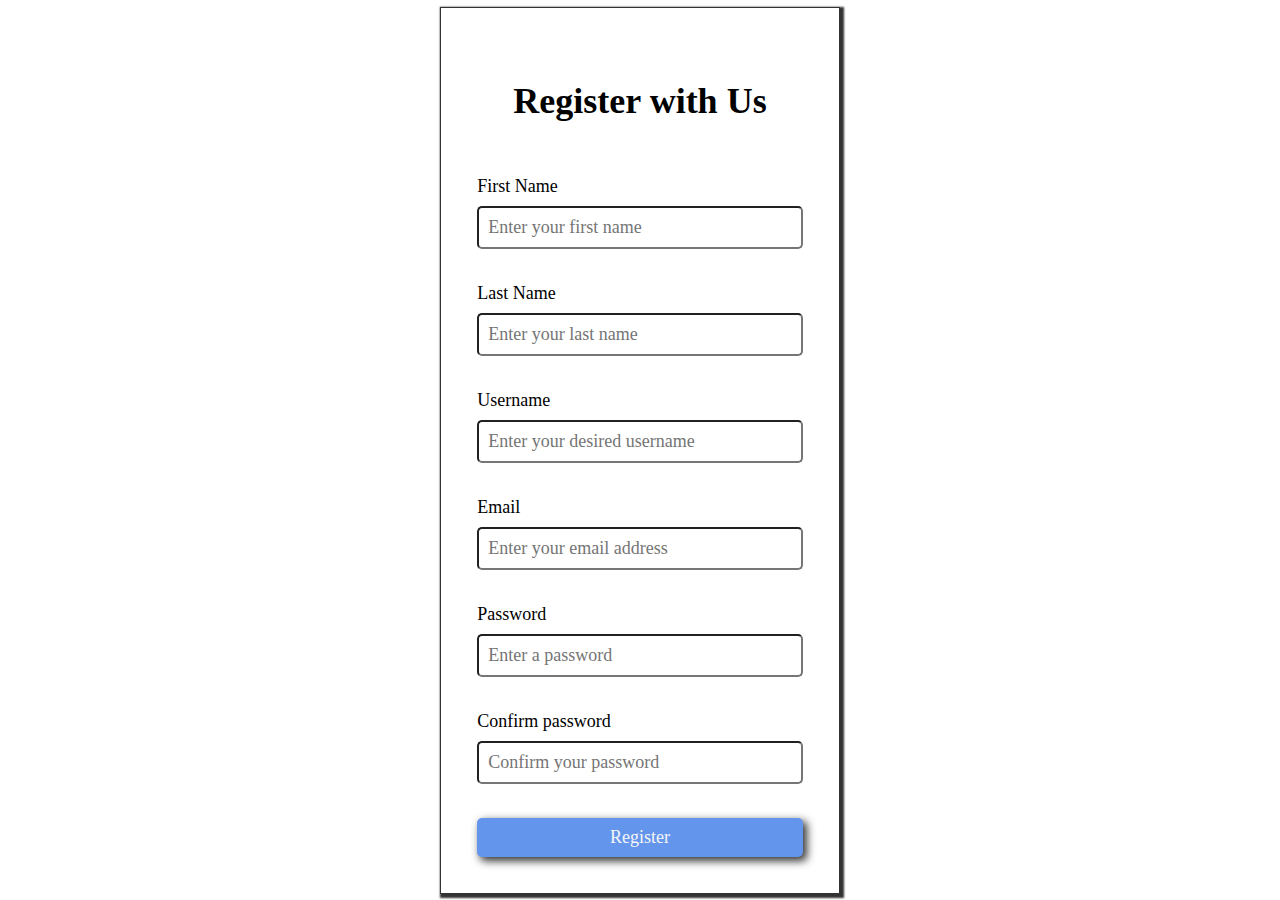
<file: 01/index.html>
<!DOCTYPE html>
<html lang="en">
  <head>
    <meta charset="UTF-8" />
    <meta name="viewport" content="width=device-width, initial-scale=1.0" />
    <link rel="stylesheet" href="style.css" />
    <title>Registration Form</title>
  </head>
  <body>
    <div class="container">
      <h1 class="title">Register with Us</h1>
      <form id="form" class="form">
        <div class="field">
          <label for="fname">First Name</label>
          <input type="text" id="fname" placeholder="Enter your first name" />
          <p class="small">error</p>
        </div>
        <div class="field">
          <label for="lname">Last Name</label>
          <input type="text" id="lname" placeholder="Enter your last name" />
          <p class="small">error</p>
        </div>

        <div class="field">
          <label for="username">Username</label>
          <input
            type="text"
            id="username"
            placeholder="Enter your desired username"
          />
          <p class="small">error</p>
        </div>
        <div class="field">
          <label for="email">Email</label>
          <input
            type="text"
            id="email"
            placeholder="Enter your email address"
          />
          <p class="small">error</p>
        </div>
        <div class="field">
          <label for="pass">Password</label>
          <input type="password" id="pass" placeholder="Enter a password" />
          <p class="small">error</p>
        </div>
        <div class="field">
          <label for="repass">Confirm password</label>
          <input
            type="password"
            id="repass"
            placeholder="Confirm your password "
          />
          <p class="small">error</p>
        </div>
        <button class="btn" type="submit">Register</button>
      </form>
    </div>
    <script src="./main.js"></script>
  </body>
</html>
</file>
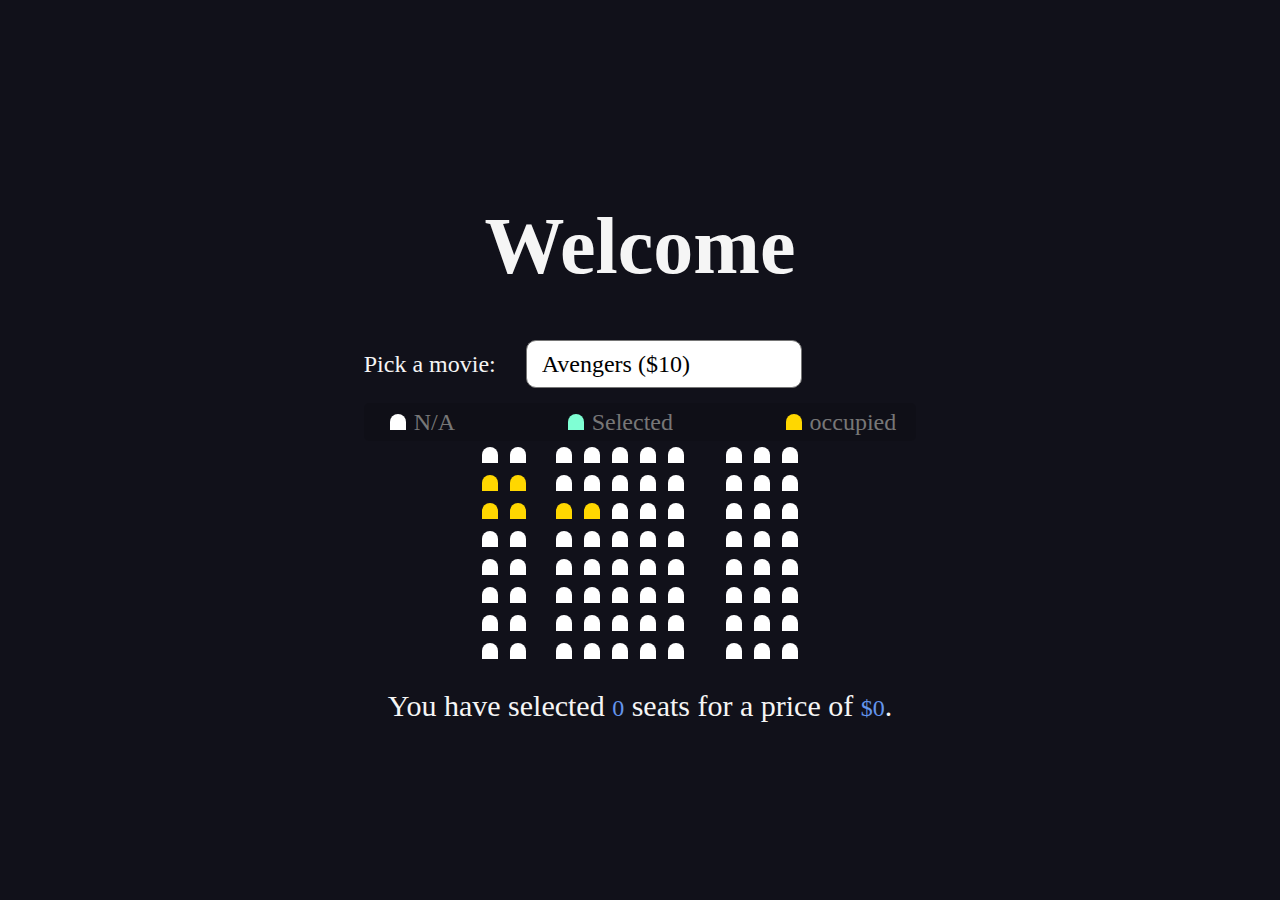
<file: 02/index.html>
<!DOCTYPE html>
<html lang="en">
  <head>
    <meta charset="UTF-8" />
    <meta name="viewport" content="width=device-width, initial-scale=1.0" />
    <link rel="stylesheet" href="./style.css" />
    <title>Movie Seat Booking</title>
  </head>

  <body>
    <div class="card">
      <h1>Welcome</h1>
          <div class="movie-container">
            <label>Pick a movie:</label>
            <select id="movie">
              <option value="10">Avengers ($10)</option>
              <option value="12">I, Daniel Blake ($12)</option>
              <option value="15">Social Network ($15)</option>
              <option value="8">21 ($8)</option>
            </select>
          </div>
          <ul class="show__case">
            <li class="not__available">
              <div class="seat"></div>
              <small>N/A</small>
            </li>
            <li class="">
              <div class="seat selected"></div>
              <small>Selected</small>
            </li>
            <li class="occupid">
              <div class="seat occupied"></div>
              <small>occupied</small>
            </li>
          </ul>
          <div class="rows">
            <div class="sc class='count'reen"></div>
            <div class="row">
              <div class="seat "></div>
              <div class="seat"></div>
              <div class="seat "></div>
              <div class="seat"></div>
              <div class="seat"></div>
              <div class="seat"></div>
              <div class="seat"></div>
              <div class="seat"></div>
              <div class="seat"></div>
              <div class="seat"></div>
            </div>
            <div class="row">
              <div class="seat occupied"></div>
              <div class="seat occupied"></div>
              <div class="seat "></div>
              <div class="seat "></div>
              <div class="seat"></div>
              <div class="seat"></div>
              <div class="seat"></div>
              <div class="seat "></div>
              <div class="seat"></div>
              <div class="seat"></div>
            </div>
            <div class="row">
              <div class="seat occupied"></div>
              <div class="seat occupied"></div>
              <div class="seat occupied"></div>
              <div class="seat occupied"></div>
              <div class="seat"></div>
              <div class="seat"></div>
              <div class="seat"></div>
              <div class="seat"></div>
              <div class="seat"></div>
              <div class="seat "></div>
            </div>
            <div class="row">
              <div class="seat"></div>
              <div class="seat"></div>
              <div class="seat"></div>
              <div class="seat"></div>
              <div class="seat"></div>
              <div class="seat"></div>
              <div class="seat"></div>
              <div class="seat"></div>
              <div class="seat "></div>
              <div class="seat "></div>
            </div>
            <div class="row">
              <div class="seat"></div>
              <div class="seat"></div>
              <div class="seat"></div>
              <div class="seat "></div>
              <div class="seat"></div>
              <div class="seat"></div>
              <div class="seat"></div>
              <div class="seat"></div>
              <div class="seat"></div>
              <div class="seat"></div>
            </div>
            <div class="row">
              <div class="seat"></div>
              <div class="seat"></div>
              <div class="seat"></div>
              <div class="seat"></div>
              <div class="seat"></div>
              <div class="seat"></div>
              <div class="seat"></div>
              <div class="seat"></div>
              <div class="seat"></div>
              <div class="seat"></div>
            </div>
            <div class="row">
              <div class="seat"></div>
              <div class="seat"></div>
              <div class="seat"></div>
              <div class="seat"></div>
              <div class="seat"></div>
              <div class="seat"></div>
              <div class="seat"></div>
              <div class="seat"></div>
              <div class="seat"></div>
              <div class="seat"></div>
            </div>
            <div class="row">
              <div class="seat "></div>
              <div class="seat "></div>
              <div class="seat"></div>
              <div class="seat"></div>
              <div class="seat"></div>
              <div class="seat"></div>
              <div class="seat"></div>
              <div class="seat "></div>
              <div class="seat "></div>
              <div class="seat "></div>
            </div>
          </div>
          <div class="info">
            <p>You have selected <span class='count'>0</span> seats for a price of <span class='total'>$0</span>.</p>
          </div>
        </div>
      </div>

    <script src="./main.js"></script>
  </body>
</html>
</file>
<file: 01/style.css>
* {
  margin: 0;
  padding: 0;
  box-sizing: border-box;
  font-family: 'Playfair Display';
  font-size: 18px;
}

body {
  display: flex;
  justify-content: center;
  height: 100vh;
}

.container {
  margin: auto;
  box-shadow: 0.1rem 0.1rem 0.1rem 0.1rem #333;
  padding: 2rem;
  border: 1px solid #333;
  display: inline-block;
}

.title {
  padding: 2rem;
  font-weight: 800;
  font-size: 2rem;
}

.field {
  display: block;
}

.field label {
  display: block;
  width: 100%;
  justify-content: center;
  margin-bottom: 0.5rem;
  margin-top: 1rem;
}

.form .btn {
  width: 100%;
  border-radius: 5px;
  background-color: cornflowerblue;
  color: whitesmoke;
  margin-top: 1rem;
  padding: 0.5rem;
  border: none;
  box-shadow: 0.2rem 0.2rem 0.5rem 0 #333;
}

.form .field input {
  width: 100%;
  padding: 0.5rem;
  border-radius: 5px;
  border: 0.1 solid #eee;
}

.form .field input:focus {
  outline: 0;
  border-color: dodgerblue;
}

.form .field.success input {
  border-color: #00ff00;
}

.form .field.error input {
  border-color: #ff0000;
}

.field .small {
  font-size: 0.75rem;
  color: red;
  visibility: hidden;
}

.field.error .small {
  visibility: visible;
}
</file>
<file: 02/style.css>
* {
  padding: 0;
  margin: 0;
  font-family: 'Playfair Display';
  font-size: 24px;
  box-sizing: border-box;
}

body {
  background-color: #11111a;
  color: whitesmoke;
  display: flex;
  justify-content: center;
  align-items: center;
  height: 100vh;
}

h1 {
  font-size: 80px;
  margin: 2rem;
  text-align: center;
}

select {
  appearance: none;
  margin-left: 1rem;
  width: 50%;
  border-radius: 10px;
  padding: 10px 15px;
  background-color: white;
}

.seat {
  width: 16px;
  height: 16px;
  color: white;
  background-color: white;
  border-radius: 50% 50% 0 0;
  margin: 0.25rem;
}

.seat.selected {
  background-color: aquamarine;
}

.seat.occupied {
  background-color: gold;
}

.seat:nth-of-type(2) {
  margin-right: 1rem;
}

.seat:nth-last-of-type(3) {
  margin-left: 1.5rem;
}
.show__case .seat:not(.occupied):hover {
  cursor: default;
}
.seat:not(.occupied):hover {
  cursor: pointer;
}

.container {
  perspective: 10000px;
}

.row {
  display: flex;
  justify-content: center;
}

.show__case {
  background-color: rgba(0, 0, 0, 0.1);
  padding: 5px 10px;
  border-radius: 5px;
  color: #777;
  display: flex;
  justify-content: space-between;
  margin-top: 15px;
}

.show__case li {
  display: flex;
  list-style: none;
  margin: 0 10px;
  align-items: center;
  justify-content: center;
}

.show__case li small {
  margin-left: 2px;
}

.info {
  margin: 1rem;
}

.info p {
  font-size: 30px;
  text-align: center;
}

.info p span {
  color: cornflowerblue;
}

.rows {
  display: flex;
  flex-direction: column;
  justify-content: center;
  align-items: center;
}

.rows .screen {
  background-color: aliceblue;
  height: 6rem;
  width: 12rem;
  margin: 1rem 0;
  transform: rotateX(-45deg);
  box-shadow: 0 3px 10px rgba(255, 255, 255, 0.7);
}

.rows {
  perspective: 700px;
}
</file>
